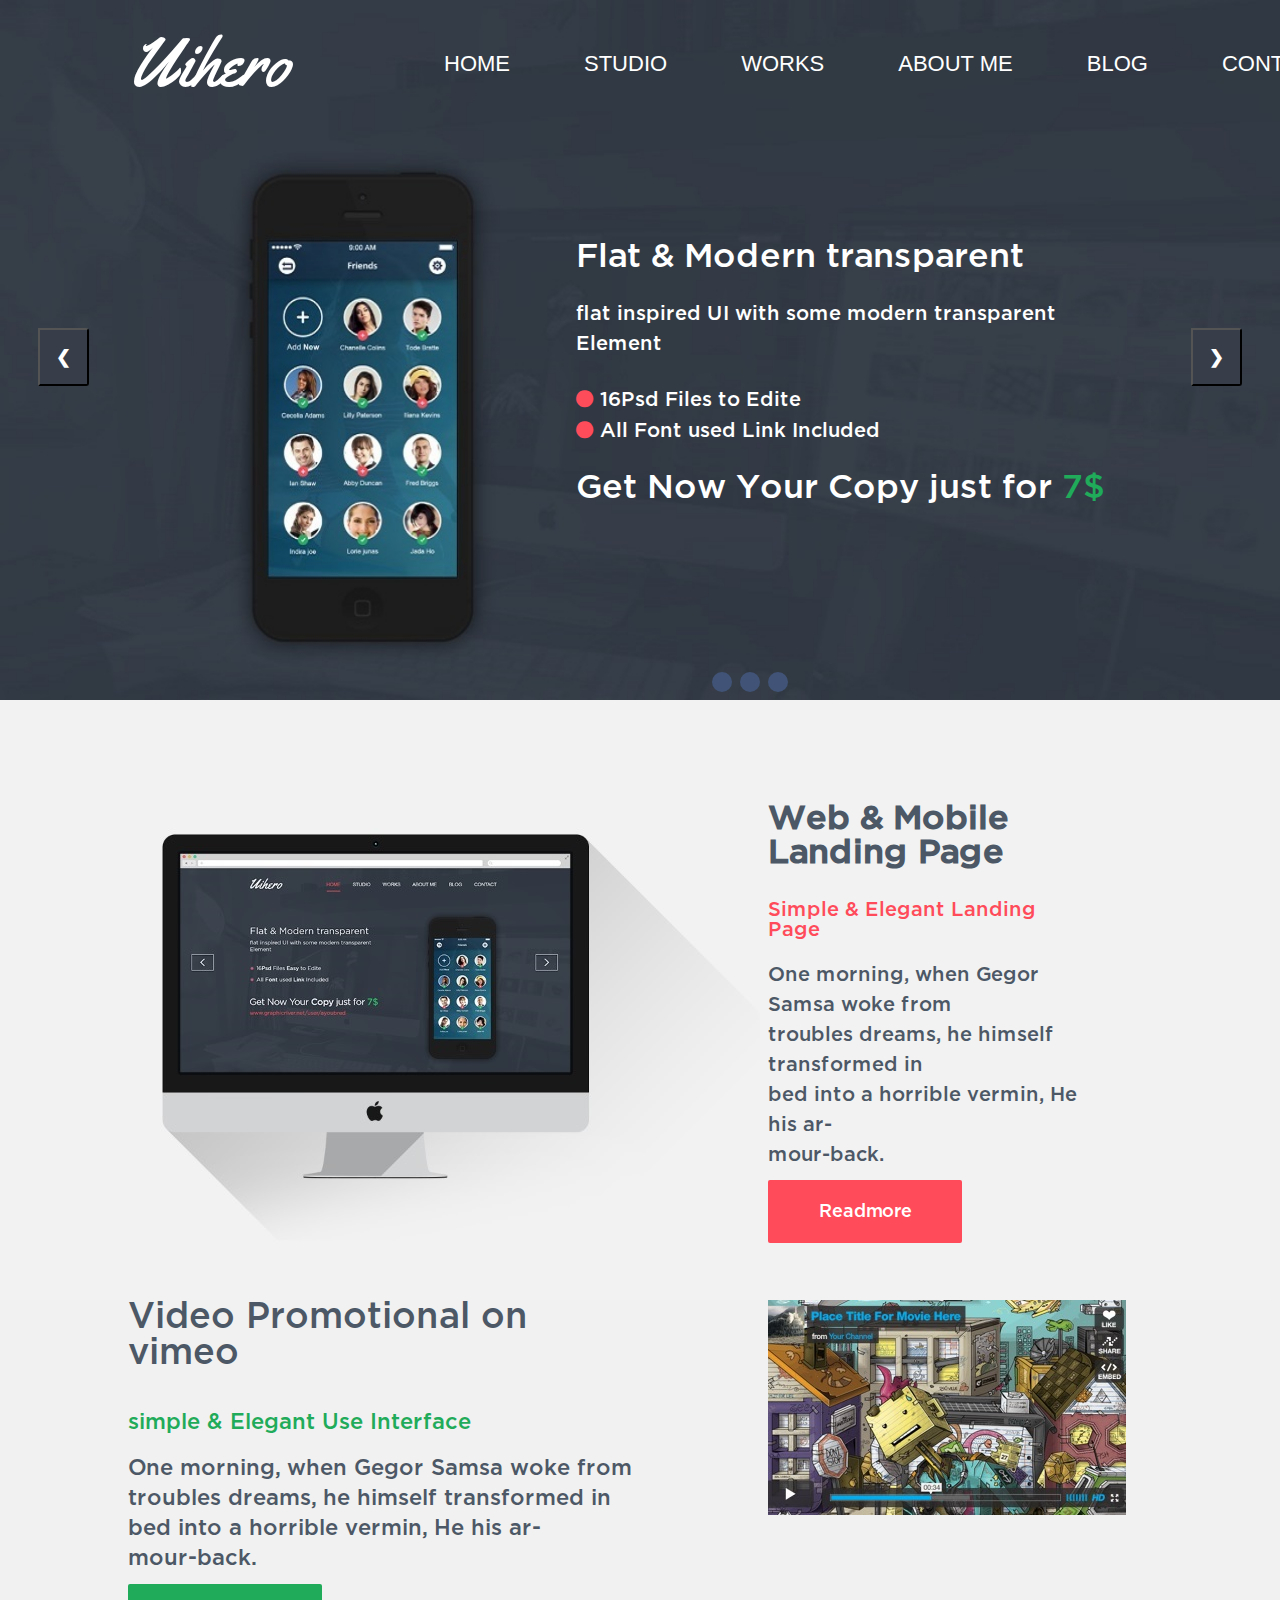
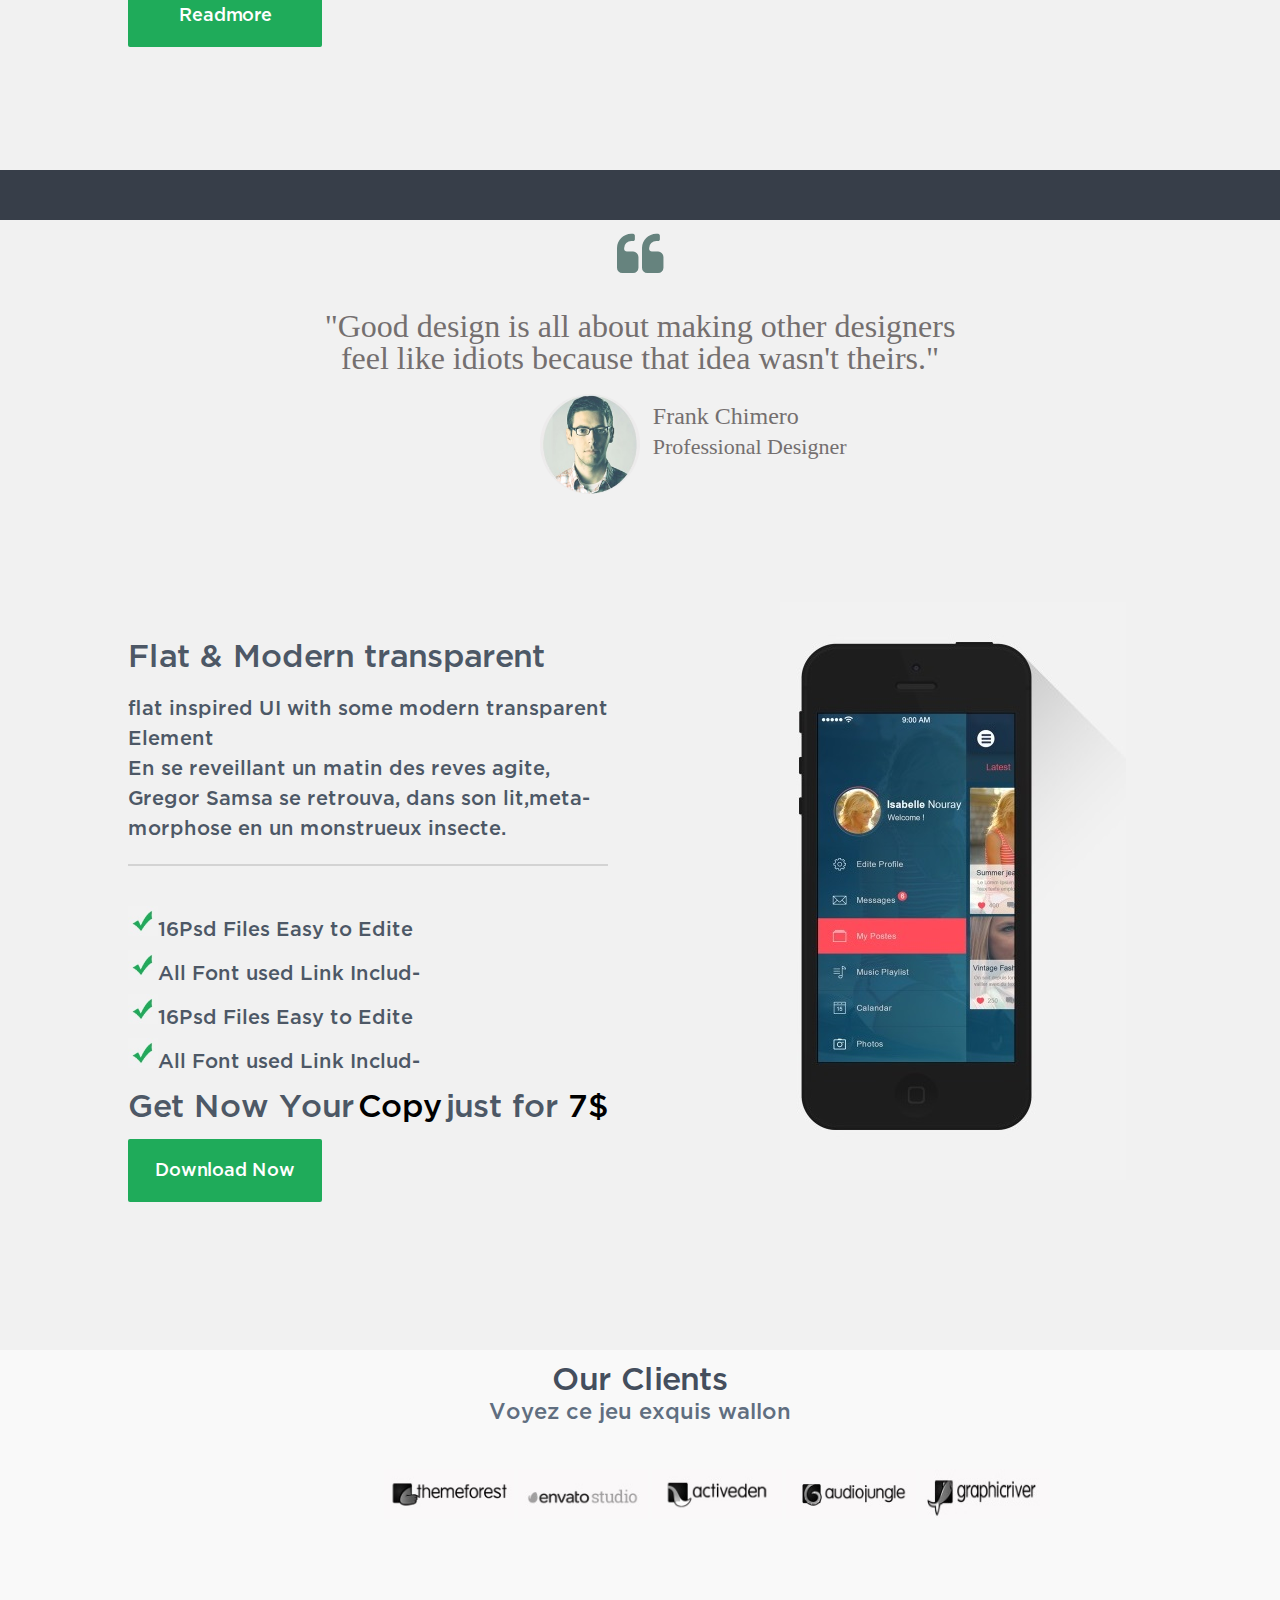
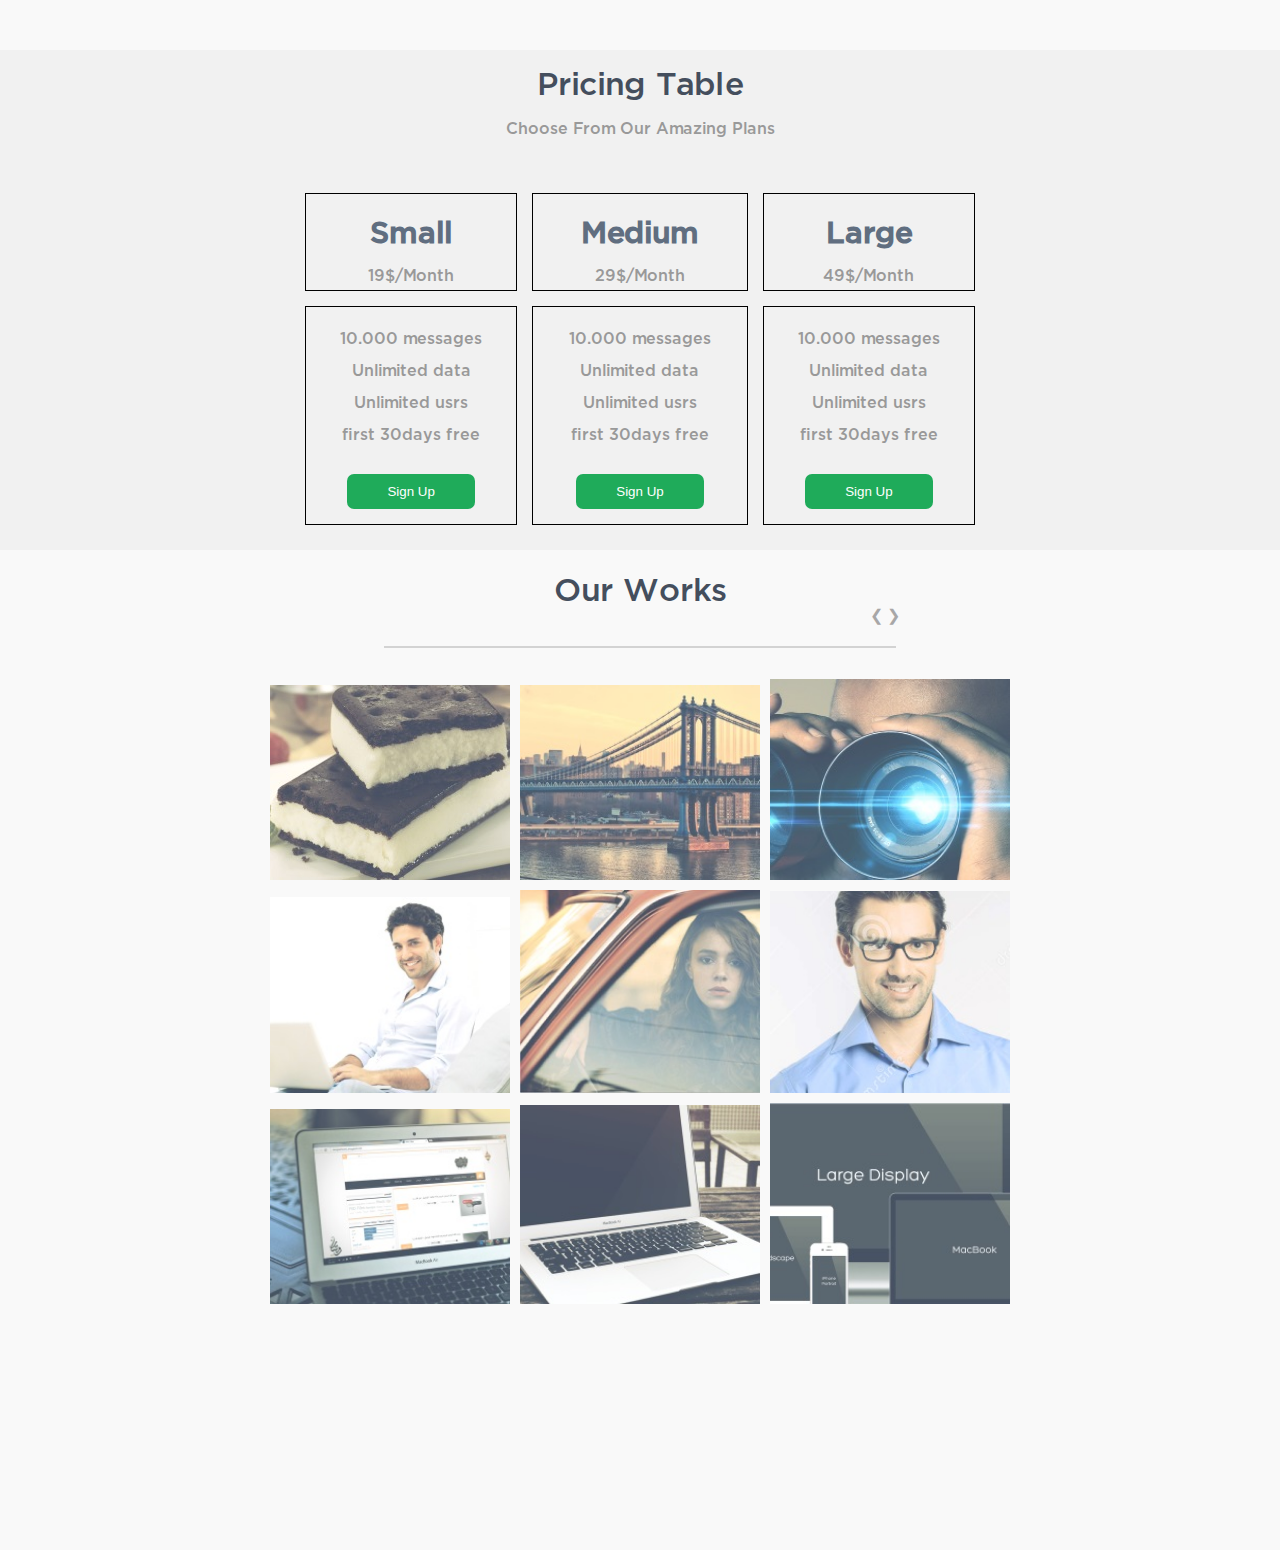
<file: Index.html>
<!DOCTYPE html>
<html lang="en">
<head>
    <meta charset="UTF-8">
    <title>Template</title>
    <link rel="stylesheet" href="./assets/Css/reset.css">
    <link rel="stylesheet" href="./assets/icons/css/font-awesome.min.css">

    <link rel="stylesheet" href="./assets/Css/Index.css">
</head>
<body>
<div class="container">
<div class="slideShow ">
    <nav>
        <div>
            <ul>
                <li>
                    <a href="http://google.com">HOME</a>
                </li>
            </ul>
            <ul>
                <li>
                    <a href="http://google.com">STUDIO</a>
                </li>
            </ul>
            <ul>
                <li>
                    <a href="http://google.com">WORKS</a>
                </li>
            </ul>
            <ul>
                <li>
                    <a href="http://google.com">ABOUT ME</a>
                </li>
            </ul>
            <ul>
                <li>
                    <a href="http://google.com">BLOG</a>
                </li>
            </ul>
            <ul>
                <li>
                    <a href="http://google.com">CONTACT</a>
                </li>
            </ul>
        </div>
    </nav>
    <div class="logo">
        <p>Uihero</p>
    </div>

    <div class="mySlides fade">
        <img src="assets/Images/HeaderBg.jpg" style="width:100%">
        <div class="slideShowText">
            <p class="Bold">Flat & Modern transparent</p>
            <p class="norm"> flat inspired UI with some modern transparent <br>Element</br></p>
            <ul>
                <li>
                    <p><i class="fa fa-circle"></i> 16Psd Files to Edite</p>
                </li>
                <li>
                    <p><i class="fa fa-circle"></i> All Font used Link Included</p>
                </li>
            </ul>
            <p class="Bold"> Get Now Your Copy just for <span Class="Green Bold"> 7$ </span></p>
        </div>
    </div>
    <div class="mySlides fade">
        <img src="assets/Images/Mobile.jpg" style="width:100%" >
        <div class="slideShowText">
            <p class="Bold">Flat & Modern transparent</p>
            <p class="norm"> flat inspired UI with some modern transparent <br>Element</br></p>
            <ul>
                <li>
                    <p><i class="fa fa-circle"></i> 16Psd Files to Edite</p>
                </li>
                <li>
                    <p><i class="fa fa-circle"></i> All Font used Link Included</p>
                </li>
            </ul>
            <p class="Bold"> Get Now Your Copy just for <span Class="Green Bold"> 7$ </span></p>
        </div>
    </div>
    <div class="mySlides fade">
        <img src="assets/Images/Responsive-Mobile-Friendly-WordPress-Slider.jpeg" style="width:100%">
        <div class="slideShowText">
            <p class="Bold">Flat & Modern transparent</p>
            <p class="norm"> flat inspired UI with some modern transparent <br>Element</br></p>
            <ul>
                <li>
                    <p><i class="fa fa-circle"></i> 16Psd Files to Edite</p>
                </li>
                <li>
                    <p><i class="fa fa-circle"></i> All Font used Link Included</p>
                </li>
            </ul>
            <p class="Bold"> Get Now Your Copy just for <span Class="Green Bold"> 7$ </span></p>
        </div>
    </div>

    <button class="next" onclick="plusSlides(-1)">&#10094;</button>
    <button class="prev" onclick="plusSlides(1)">&#10095;</button>

    <div  class="dots">
        <span class="dot" onclick="currentSlide(1)"></span>
        <span class="dot" onclick="currentSlide(2)"></span>
        <span class="dot" onclick="currentSlide(3)"></span>
    </div>
</div>
<script>
    var slideIndex = 1;
    showSlides(slideIndex);

    // Next/previous controls
    function plusSlides(n) {
        showSlides(slideIndex += n);
    }

    // Thumbnail image controls
    function currentSlide(n) {
        showSlides(slideIndex = n);
    }

    function showSlides(n) {
        var i;
        var slides = document.getElementsByClassName("mySlides");
        var dots = document.getElementsByClassName("dot");
        if (n > slides.length) {slideIndex = 1}
        if (n < 1) {slideIndex = slides.length}
        for (i = 0; i < slides.length; i++) {
            slides[i].style.display = "none";
        }
        for (i = 0; i < dots.length; i++) {
            dots[i].className = dots[i].className.replace(" active", "");
        }
        slides[slideIndex-1].style.display = "block";
        dots[slideIndex-1].className += " active";
    }

</script>
<section class="sectionOne">
        <div class="image"> <img src="assets/Images/Section1.jpg"></div>
        <div class="information1">
        <p class="Bold">Web & Mobile Landing Page</p>
        <p class="red">Simple & Elegant Landing Page</p>
        <p class="norm"> One morning, when Gegor Samsa woke from <br>troubles dreams, he himself transformed in<br> bed into a horrible vermin, He his ar-<br>mour-back.</p>
            <button type="button"><a href="#"> Readmore</a></button>
        </div>
    </section>
<div class="clearfix"></div>
<article class="sectionTwo">
        <div class="video"> <img src="./assets/Images/Section2.jpg"></div>

        <div class="information2">
            <p class="Bold">Video Promotional on vimeo</p>
            <p class="Green">simple & Elegant Use Interface</p>
            <p class="norm"> One morning, when Gegor Samsa woke from <br>troubles dreams, he himself transformed in<br> bed into a horrible vermin, He his ar-<br>mour-back.</p>
            <button type="button"><a href="#">Readmore</a> </button>
        </div>
    </article>
<div class="Bar"></div>
<div class="agent">
        <i class="fa fa-quote-left"></i>
        <p>"Good design is all about making other designers<br>feel like idiots because that idea wasn't theirs."</p>
        <div class="agentpic"><img src="assets/Images/agent.jpg">
        <span class="frank">Frank Chimero</span> <br><br>
            <span class="prof">Professional Designer</span>
        </div>
    </div>
<div class="clearfix"></div>
<div class="sectionThree">
    <div class="image">
        <img src="assets/Images/Section3.jpg">
    </div>
    <div class="text">
        <p class="Bold">Flat & Modern transparent</p>
        <p  class="norm">flat inspired UI with some modern transparent<br>Element<br>En se reveillant un matin des reves agite,<br>Gregor  Samsa se retrouva, dans son lit,meta-<br>morphose en un monstrueux insecte.</p>
        <div class="line"></div>
       
        <ul>
            <li><img src="assets/Images/tik.jpg">16Psd Files Easy to Edite</li>
            <li><img src="assets/Images/tik.jpg">All Font used Link Includ-</li>
            <li><img src="assets/Images/tik.jpg">16Psd Files Easy to Edite</li>
            <li><img src="assets/Images/tik.jpg">All Font used Link Includ-</li>
        </ul>
        <span class="Bold">Get Now Your</span> <span class="black" >Copy</span> <span class="Bold" >just for </span><span class="black"> 7$</span>
         <button type="button"><a href="#"> Download Now</a></button>
    </div>
</div>
<div class="ourClient">
        <p class="Bold">Our Clients</p>
        <p>Voyez ce jeu exquis wallon</p>
        <nav>
        <ul><li><a href="https://google.com"><img src="assets/Images/themorefast.jpg"  alt="themorefast"> </a></li></ul>
        <ul><li><a href="https://google.com"><img src="assets/Images/envato.jpg"  alt="envato"> </a></li></ul>
        <ul><li><a href="https://google.com"><img src="assets/Images/activeden.jpg"  alt="activeden"> </a></li></ul>
        <ul><li><a href="https://google.com"><img src="assets/Images/audio.jpg"  alt="audio"> </a></li></ul>
        <ul><li><a href="https://google.com"><img src="assets/Images/graphicriver.jpg"  alt="graphicriver"> </a></li></ul>
        </nav>
    </div>
<div class="pricingTable">
    <p class="Bold"> Pricing Table</p>
    <p> Choose From Our Amazing Plans</p>
 <table>
     <tr><th><p class="head">Small</p><p>19$/Month</p></th><th><p class="head">Medium</p><p>29$/Month</p></th><th><p class="head">Large</p><p>49$/Month</p></th></tr>
    <tr><td><p>10.000 messages<br><br>Unlimited data<br><br>Unlimited usrs<br><br>first 30days free</p> <button type="button"><a href="#"> Sign Up</a></button></td>
    <td><p> 10.000 messages<br><br>Unlimited data<br><br>Unlimited usrs<br><br>first 30days free</> <button type="button"><a href="#"> Sign Up</a></button></td>
    <td><p>10.000 messages<br><br>Unlimited data<br><br>Unlimited usrs<br><br>first 30days free</p> <button type="button"><a href="#"> Sign Up</a></button></td></tr>
 </table>
</div>
<div class="ourWorks">
    <p class="Bold"> Our Works</p>
    <div class="cursor">
    <a href="#" class="previous">&#10094;</a>
    <a href="#" class="Next">&#10095;</a>
    </div>
    <div class="line"></div>
    <table>
        <tr>
            <td><div class="hovereffect"> <img  src="assets/Images/ourworks1.jpg" alt="ourworks">
                <div class="overlay">
                    <h2>One morning, when Gregor <br> Samsa woke from troubled in</h2>
                    <p>
                        <a href="#"><img src="./assets/Images/hover.jpg"></a>
                    </p>
                </div>
            </div></td>
            <td><div class="hovereffect"> <img  src="assets/Images/ourworks2.jpg" alt="ourworks">
                <div class="overlay">
                    <h2>One morning, when Gregor <br> Samsa woke from troubled in</h2>
                    <p>
                        <a href="#"><img src="./assets/Images/hover.jpg"></a>
                    </p>
                </div>
            </div></td>
            <td><div class="hovereffect"> <img  src="assets/Images/ourworks3.jpg" alt="ourworks">
                <div class="overlay">
                    <h2>One morning, when Gregor <br> Samsa woke from troubled in</h2>
                    <p>
                        <a href="#"><img src="./assets/Images/hover.jpg"></a>
                    </p>
                </div>
            </div></td>
        </tr>
        <tr>
            <td><div class="hovereffect"> <img  src="assets/Images/ourworks4.jpg" alt="ourworks">
                <div class="overlay">
                    <h2>One morning, when Gregor <br> Samsa woke from troubled in</h2>
                    <p>
                        <a href="#"><img src="./assets/Images/hover.jpg"></a>
                    </p>
                </div>
            </div></td>
            <td><div class="hovereffect"> <img src="assets/Images/ourworks5.jpg" alt="ourworks">
                <div class="overlay">
                    <h2>One morning, when Gregor <br> Samsa woke from troubled in</h2>
                    <p>
                        <a href="#"><img src="./assets/Images/hover.jpg"></a>
                    </p>
                </div>
            </div></td>
            <td><div class="hovereffect"> <img  src="assets/Images/ourworks6.jpg" alt="ourworks">
                <div class="overlay">
                    <h2>One morning, when Gregor <br> Samsa woke from troubled in</h2>
                    <p>
                        <a href="#"><img src="./assets/Images/hover.jpg"></a>
                    </p>
                </div>
            </div></td>
        </tr>
        <tr>
            <td><div class="hovereffect"> <img src="assets/Images/ourworks7.jpg" alt="ourworks">
                <div class="overlay">
                    <h2>One morning, when Gregor <br> Samsa woke from troubled in</h2>
                    <p>
                        <a href="#"><img src="./assets/Images/hover.jpg"></a>
                    </p>
                </div>
            </div></td>
            <td><div class="hovereffect"> <img  src="assets/Images/ourworks8.jpg" alt="ourworks">
                <div class="overlay">
                    <h2>One morning, when Gregor <br> Samsa woke from troubled in</h2>
                    <p>
                        <a href="#"><img src="./assets/Images/hover.jpg"></a>
                    </p>
                </div>
            </div></td>
            <td><div class="hovereffect"> <img  src="assets/Images/ourworks9.jpg" alt="ourworks">
                <div class="overlay">
                    <h2>One morning, when Gregor <br> Samsa woke from troubled in</h2>
                    <p>
                        <a href="#"><img src="./assets/Images/hover.jpg"></a>
                    </p>
                </div>
            </div></td>
        </tr>
    </table>

</div>
</body>
</html>
</file>
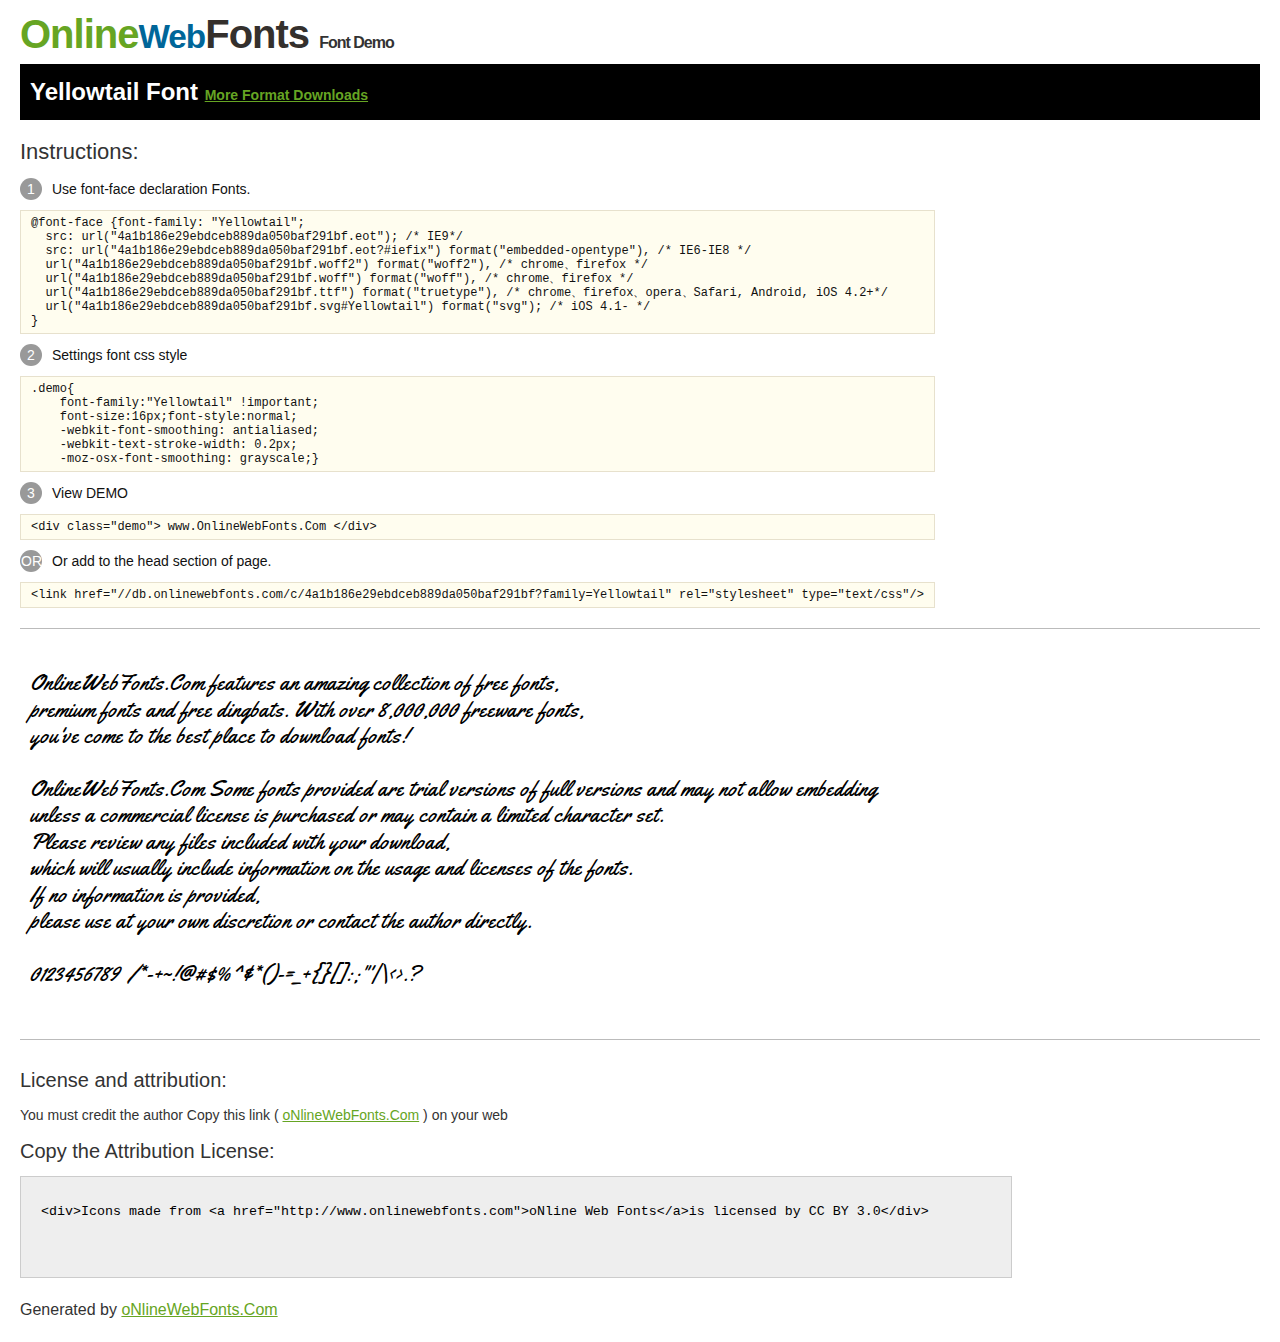
<file: assets/Fonts/Gotham-Font/Gotham-Font/@font-face/Demo.html>
<!DOCTYPE html>
<html>
<head>
<meta charset="utf-8"/>
<title>Yellowtail Font - OnlineWebFonts.COM</title>
<style type="text/css">
@font-face {font-family: "Yellowtail";
  src: url("4a1b186e29ebdceb889da050baf291bf.eot"); /* IE9*/
  src: url("4a1b186e29ebdceb889da050baf291bf.eot?#iefix") format("embedded-opentype"), /* IE6-IE8 */
  url("4a1b186e29ebdceb889da050baf291bf.woff2") format("woff2"), /* chrome、firefox */
  url("4a1b186e29ebdceb889da050baf291bf.woff") format("woff"), /* chrome、firefox */
  url("4a1b186e29ebdceb889da050baf291bf.ttf") format("truetype"), /* chrome、firefox、opera、Safari, Android, iOS 4.2+*/
  url("4a1b186e29ebdceb889da050baf291bf.svg#Yellowtail") format("svg"); /* iOS 4.1- */
}
*{margin:0;padding:0;list-style:none;}pre{border:solid 1px #e7e1cd;background-color:#fffdef;overflow:auto;font-size:12px;line-height:14px;margin-top:10px;margin-right:0;margin-bottom:10px;margin-left:0;padding-top:5px;padding-right:10px;padding-bottom:5px;padding-left:10px;}.demo pre{color:#000;line-height: 1.2em;font-family:"Yellowtail"!important;font-size:22px;background-color:#FFF;border-top-width:0px;border-right-width:0px;border-bottom-width:0px;border-left-width:0px;}body{font-family:sans-serif;line-height:1.5;font-size:16px;padding:20px;color:#333;}:hover,:before,:after{-webkit-transition:all 0.1s ease-in;-moz-transition:all 0.1s ease-in;-ms-transition:all 0.1s ease-in;-o-transition:all 0.1s ease-in;transition:all 0.1s ease-in;}*{-moz-box-sizing:border-box;-webkit-box-sizing:border-box;box-sizing:border-box;margin:0;padding:0;}a{color:#66A523;}h1.logo{font-size:40px;letter-spacing:-1px;margin-top:-16px;}h1.logo strong{font-size:16px;font-family:sans-serif;color:#333;}h1.logo a{color:#34302d;text-decoration:none;}h1.logo a span{color:#66A523;}h1.logo a small{color:#006699;}.info{float:left;font-size:14px;margin-top:15px;}.info ul{margin-left:0px;color:#111;margin-bottom:20px;}.info .exs{font-size:12px;color:#666;margin-left:35px;display:block;}.info ul li{margin-top:10px;list-style:none;}.info .numno{color:#fff;border-radius:20px;padding:1px;display:inline-block;width:22px;height:22px;text-align:center;margin-right:10px;background-color:#999999;}.info ul strong{font-weight:normal;color:#000;}.info .inst{font-size:22px;margin-bottom:10px;}.demo{float:left;width:100%;height:auto;border-top-width:1px;border-top-style:solid;border-top-color:#bbb;border-bottom-width:1px;border-bottom-style:solid;border-bottom-color:#bbb;padding-bottom:10px;}.demo .demo_svg{float:left;height:auto;width:100px;margin-right:5px;margin-left:5px;margin-bottom:10px;}.demo .demo_svg i{float:left;height:80px;width:80px;text-align:center;font-size:40px;margin-left:10px;line-height:80px;color:#777;}.demo .demo_svg .code{float:left;height:20px;width:100%;overflow:hidden;text-align:center;line-height:20px;font-size:11px;color:#666;}.demo .demo_svg .txt{float:left;height:20px;width:100%;font-size:11px;text-align:center;white-space:nowrap;overflow:hidden;line-height:20px;}.demo .demo_svg:hover i{font-size:60px;color:#333;}.by{padding-top:15px;float:left;width:100%;margin-top:10px;margin-right:0;margin-bottom:10px;margin-left:0;}.by{margin-bottom:10px;font-size:20px;}.by .attr{font-size:14px;color:#333;padding-top:10px;padding-bottom:10px;}textarea{width:80%;height:auto;border:1px solid #CCC;resize:none;background:#EEE;padding:20px;float:left;margin-top:10px;line-height:30px;}#footer{float:left;width:100%;margin-top:10px;padding-bottom:20px;}h2{background-color:#000;padding-top:10px;padding-bottom:10px;padding-left:10px;color:#FFF;}
</style>
</head>
<body>
<h1 class="logo"> <a href="http://www.onlinewebfonts.com/"> <span>Online</span><small>Web</small>Fonts</a> <strong>Font Demo</strong></h1>
<h2>
Yellowtail Font <a style="font-size:14px;" href="http://www.onlinewebfonts.com/download/4a1b186e29ebdceb889da050baf291bf" target="_blank">More Format Downloads</a></h2>
<div class="info">
  <div class="inst">Instructions:</div>
  <ul>
    <li>
      <p> <span class="numno">1</span>Use font-face declaration Fonts.<br />
        <span class="exs">
        <pre>
@font-face {font-family: "Yellowtail";
  src: url("4a1b186e29ebdceb889da050baf291bf.eot"); /* IE9*/
  src: url("4a1b186e29ebdceb889da050baf291bf.eot?#iefix") format("embedded-opentype"), /* IE6-IE8 */
  url("4a1b186e29ebdceb889da050baf291bf.woff2") format("woff2"), /* chrome、firefox */
  url("4a1b186e29ebdceb889da050baf291bf.woff") format("woff"), /* chrome、firefox */
  url("4a1b186e29ebdceb889da050baf291bf.ttf") format("truetype"), /* chrome、firefox、opera、Safari, Android, iOS 4.2+*/
  url("4a1b186e29ebdceb889da050baf291bf.svg#Yellowtail") format("svg"); /* iOS 4.1- */
}
</pre>
      </span> 
    </li>
    <li>
      <p> <span class="numno">2</span>Settings font css style <br />
      <span class="exs">
<pre>
.demo{
    font-family:"Yellowtail" !important;
    font-size:16px;font-style:normal;
    -webkit-font-smoothing: antialiased;
    -webkit-text-stroke-width: 0.2px;
    -moz-osx-font-smoothing: grayscale;}
</pre>
      </span> 
    </li>
    <li>
      <p> <span class="numno">3</span>View DEMO <br />
      <span class="exs"><pre>
&lt;div class="demo"&gt; www.OnlineWebFonts.Com &lt;/div&gt;
</pre></span> 
    </li>
    <li>
      <p> <span class="numno">OR</span>Or add to the head section of page. <br />
      <span class="exs"><pre>
&lt;link href="//db.onlinewebfonts.com/c/4a1b186e29ebdceb889da050baf291bf?family=Yellowtail" rel="stylesheet" type="text/css"/&gt;
</pre></span> 
    </li>
  </ul>
</div>
<div class="demo">
<pre>

OnlineWebFonts.Com features an amazing collection of free fonts,
premium fonts and free dingbats. With over 8,000,000 freeware fonts, 
you've come to the best place to download fonts! 

OnlineWebFonts.Com Some fonts provided are trial versions of full versions and may not allow embedding 
unless a commercial license is purchased or may contain a limited character set. 
Please review any files included with your download, 
which will usually include information on the usage and licenses of the fonts. 
If no information is provided, 
please use at your own discretion or contact the author directly. 

0123456789  /*-+~!@#$%^&*()-=_+{}[]:;"'|\<>.?

</pre>
</div>

<div class="by">
<div class="by_title">License and attribution:</div>
<div class="attr">You must credit the author Copy this link ( <a href="http://www.onlinewebfonts.com" target="_blank">oNlineWebFonts.Com</a> ) on your web </div><div class="usetitle">Copy the Attribution License:</div>
<textarea onclick="this.focus();this.select();">&lt;div&gt;Icons made from &lt;a href="http://www.onlinewebfonts.com"&gt;oNline Web Fonts&lt;/a&gt;is licensed by CC BY 3.0&lt;/div&gt;</textarea>
</div>
<div id="footer">
    <div>Generated by <a href="http://www.onlinewebfonts.com" target="_blank">oNlineWebFonts.Com</a></div>
</div>
</body>
</html>
</file>
<file: assets/Css/Index.css>
:root{
    --whiteColor :#ffffff;
    --redColor:  #ff4b5a;
    --GreenColor:#1fab5a;
    --darkBlue: #373e49;
    --fontColor:#4d5866;
}
@media only screen and (max-width: 900px) {
    .body {
        width: 100%;
    }

    .column {
        width: 100%;
    }
}
body {
    background-color: var(--whiteColor);
    direction: ltr;
    box-sizing: border-box;
}
@font-face {
    font-family: 'Gotham';
    src: url('../Fonts/Gotham-Font/Gotham-Font/Gotham-Medium.eot'); /* IE9 Compat Modes */
    src: url('../Fonts/Gotham-Font/Gotham-Font/Gotham-Medium.eot?#iefix') format('embedded-opentype'), /* IE6-IE8 */
    url('../Fonts/Gotham-Font/Gotham-Font/Gotham-Medium.woff') format('woff'), /* Pretty Modern Browsers */
    url('../Fonts/Gotham-Font/Gotham-Font/Gotham-Medium.ttf')  format('truetype'), /* Safari, Android, iOS */
    url('../Fonts/Gotham-Font/Gotham-Font/Gotham-Medium.svg#svgFontName') format('svg'); /* Legacy iOS */
}
@font-face {
    font-family: 'Arial';
    url('../Fonts/Gotham-Font/Gotham-Font/arial.ttf')  format('truetype'), /* Safari, Android, iOS */
}
@font-face {
    font-family: 'Yellowtail';
    src: url('../Fonts/Gotham-Font/Gotham-Font/Yellowtail.eot'); /* IE9 Compat Modes */
    src: url('../Fonts/Gotham-Font/Gotham-Font/Yellowtail.eot?#iefix') format('embedded-opentype'), /* IE6-IE8 */
    url('../Fonts/Gotham-Font/Gotham-Font/Yellowtail.woff') format('woff'), /* Pretty Modern Browsers */
    url('../Fonts/Gotham-Font/Gotham-Font/Yellowtail.ttf')  format('truetype'), /* Safari, Android, iOS */
    url('../Fonts/Gotham-Font/Gotham-Font/Yellowtail.svg#svgFontName') format('svg'); /* Legacy iOS */
}
*{
    margin: 0;
    padding: 0;
    box-sizing: border-box;
}
a{ text-decoration: none;}
.container{
    margin: auto;
    width: 100%;
    height: 4700px;
    background-color: #f1f1f1;
}
.clearfix{
    float: none;
    clear: both;
}
.slideShow{
    height: 700px;
    position: relative;
    margin: auto;
    width: 100%;
}
.slideShow .mySlides img{
    height: 700px;
}
.logo{
    position: absolute;
    z-index: 1;
    top:8%;
    display: inline-block;
    left:10%;
    font-size: 68px;
    line-height: 15px;
    color: var(--whiteColor);
    font-family: Yellowtail;
    text-align: center;
    width: 10%;
}
.slideShow nav{
    top: 8%;
    display: inline-block;
    left: 30%;
    z-index: 1;
    position: absolute;
    width: 90%;
}
.slideShow nav ul{
    display: inline-block;
}
.slideShow nav ul li{
    padding-left: 50px ;
    top: 0;
}
.slideShow nav ul li a{
    text-align: center;
    text-decoration: none;
    color: var(--whiteColor);
    width: 101px;
    height: 38px;
    border-radius: 19px;
    padding-top: 5px;
    padding-bottom: 5px;
    padding-left: 10px;
    padding-right: 10px;
    font-family: Arial, serif;
    font-size: 22px;
    letter-spacing: 0px;
    line-height: 15px;

}
.slideShow nav ul li a:hover{
    background-color: var(--redColor);
}
.mySlides {display:none;}
.prev {
    cursor: pointer;
    position: absolute;
    top:50%;
    width: auto;
    margin-top: -22px;
    padding: 16px;
    color: var(--whiteColor);
    background-color: var(--darkBlue);
    font-weight: bold;
    font-size: 18px;
    transition: 0.6s ease;
    border-radius: 0 3px 3px 0;
    user-select: none;
    right: 3%;
}
.next {
    cursor: pointer;
    position: absolute;
    top: 50%;
    width: auto;
    margin-top: -22px;
    padding: 16px;
    color: var(--whiteColor);
    background-color: var(--darkBlue);
    font-weight: bold;
    font-size: 18px;
    transition: 0.6s ease;
    border-radius: 0 3px 3px 0;
    user-select: none;
    left: 3%;
}
.prev:hover, .next:hover {
    background-color: #6d7d92;
}
.slideShow .slideShowText{
    position: absolute;
    z-index: 1;
    color: white;
    top:30%;
    left:45%;
}
.slideShowText .Bold{
    padding-top:30px;
    font-family: "Gotham";
    font-size: 34px;
}
.slideShowText .norm{
    padding-top:25px;
    font-size: 20px;
    font-family: "Gotham";
    line-height: 30px;
}
.slideShowText ul{
    padding-top:20px;
}
.slideShowText ul li p{
    padding-top:10px;
    font-size: 20px;
    font-family: "Gotham";
}
.slideShowText ul li p i {
    width: 13px;
    height: 13px;
    color: #ff4c5b;
    margin-right:5px;
}
.dots{
    position: absolute;
    margin: -33px 700px;
    text-align: center;
    display: inline-block;
    width: 100px;
}
.dot {
    cursor: pointer;
    height: 20px;
    width: 20px;
    margin: 2px 2px;
    background-color: #415477;
    border-radius: 50%;
    display: inline-block;
    transition: background-color 0.6s ease;
}
.dot:hover{
    background-color: #6d7d92;
}
.fade {
    -webkit-animation-name: fade;
    -webkit-animation-duration: 1.5s;
    animation-name: fade;
    animation-duration: 1.5s;
}
@-webkit-keyframes fade {
    from {opacity: .4}
    to {opacity: 1}
}
@keyframes fade {
    from {opacity: .4}
    to {opacity: 1}
}
section.sectionOne {
    height: 600px;
    width: 100%;
    position: relative;
}
section.sectionOne .image{
    position: absolute;
    display: inline-block;
    width: 15%;
}
section.sectionOne .information1{
    float: right;
    padding-top: 8%;
    display: inline-block;
    position: absolute;
    width: 85%;
    padding-left: 60%;
}
section button a {
    color: var(--whiteColor);
}
section button {
    background-color: var(--redColor);
    padding: 10px 30px 10px 30px;
    border: none;
    margin-top: 10px;
    width: 194px;
    height: 63px;
    border-radius: 2px;
    font-family: Gotham;
    font-size: 18px;
}
p.red{
     color: var(--redColor);
    padding-top: 30px;
     font-size:20px ;
    font-family: Gotham;
 }
section.sectionOne .information1 p.Bold{
     font-weight: bold;
     font-size: 34px;
    color: var(--fontColor);
    font-family: Gotham;
 }
section.sectionOne .information1 p.norm{
    font-size: 20px;
    padding-top: 20px;
    color: var(--fontColor);
    font-family: Gotham;
    line-height: 30px;
}
.Green{
    color: var(--GreenColor);
}
p.Green{
    margin-top: 10px;
}
article.sectionTwo{
    width: 100%;
    height: 10%;
    background-color: #f1f1f1;
    position: relative;
}
article.sectionTwo .video{
    width: 50%;
    float: right;
    padding-left: 60%;
    display: inline-block;
    height: 300px;
    position: absolute;
}
article.sectionTwo .information2{
    display: inline-block;
    position: absolute;
    padding-left:10% ;
    width: 50%;
}
article.sectionTwo .information2 p.Bold{
    font-size: 36px;
    color: var(--fontColor);
    font-family: Gotham;
}
article.sectionTwo .information2 p.Green{
    font-size: 22px;
    font-family: Gotham;
    color: var(--GreenColor);
    padding-top: 30px;
}
article.sectionTwo .information2 p.norm{
    font-size: 22px;
    padding-top: 20px;
    color: var(--fontColor);
    font-family: Gotham;
    line-height: 30px;
}
article button{
    color:var(--whiteColor);
    background-color: var(--GreenColor);
    padding: 10px 25px 10px 25px;
    border: none;
    margin-top: 10px;
    width: 194px;
    height: 63px;
    border-radius: 2px;
    font-family: Gotham;
    font-size: 18px;
}
article button a{
    color: var(--whiteColor);
}
.Bar{
    display: block;
    height: 50px;
    background-color: var(--darkBlue);
}
.agent{
    text-align: center;
    padding-top: 10px;
    margin-bottom: 50px;
    background-color: #f1f1f1;
    height: 400px;
    width: 100%;
}
.agent i.fa{
    font-size: 50px;
    color: #66837e;
}
.agent p{
    padding-top: 30px;
    font-size: 32px;
    color: #746f6f;
}
.agent img{
    margin-top: 20px;
    border-radius: 50%;
    position: absolute;
    right: 50%;
    height: 100px;
    width: 100px;
    display: inline-block;
}
.agent span.frank {
    position: absolute;
    left: 51%;
    padding-top: 30px;
    display: inline-block;
    font-size: 24px;
    color:#746f6f;
}
.agent span.prof {
    position: absolute;
    left: 51%;
    padding-top: 30px;
    display: inline-block;
    font-size: 22px;
    color: #746f6f;
}
.agent .agentpic{
    position: relative;
}
.sectionThree{
    height: 680px;
    position: relative;

}
.sectionThree .image{
    display: inline-block;
    position: absolute;
    right:12%;
    top: -10%;
}
.sectionThree .text {
    padding-left:10% ;
    top:-7%;
    position: absolute;
}
.sectionThree .text p.Bold {
    margin-top: 20px;
    color: var(--fontColor);
    font-family: Gotham;
    font-size: 32px;
}
.sectionThree .text span.Bold {
    color: var(--fontColor);
    font-family: Gotham;
    font-size: 32px;

}
.sectionThree .text span.black{
    color: black;
    font-family: Gotham;
    font-size: 32px;

}
.sectionThree .text p.norm {
    margin-top: 20px;
    color: var(--fontColor);
    font-family: Gotham;
    font-size: 20px;
    line-height: 30px;
    margin-bottom:20px ;
}
.sectionThree .text .line{
    border: 1px solid lightgray;
}
.sectionThree .text ul{
    padding-top: 30px;
    padding-bottom: 20px;
}
.sectionThree .text ul li{
    padding-top: 10px;
    font-size: 20px;
    color: var(--fontColor);
    font-family: Gotham;
}
.sectionThree .text ul li img{
    width: 30px;
    height: 30px;

}
.sectionThree .text button a {
    color: var(--whiteColor);
}
.sectionThree .text button {
    padding: 10px 20px 10px 20px;
    background-color: var(--GreenColor);
    border: none;
    margin-top: 15px;
    width: 194px;
    height: 63px;
    border-radius: 2px;
    font-family: Gotham;
    font-size: 18px;
    display: block;
}
.ourClient{
    margin: auto;
    background-color: #F9F9F9;
    height: 300px;
    width: 100%;
}
.ourClient p.Bold{
    text-align: center;
    padding-top: 15px;
    color: #444e5d;
    font-size: 32px;
    font-family: Gotham;
}
.ourClient p{
    text-align: center;
    padding-top: 5px;
    color:#606e80;
    font-size: 22px;
    font-family: Gotham;
}
.ourClient nav{
    padding-left: 30%;
    width: 100%;
}
.ourClient nav ul{
    display: inline-block;
    padding-top: 5%;
}
.ourClient nav ul li a img{
    width: 130px;
    height: 50px;
}
.pricingTable {
 text-align: center;
    height: 500px;
}
.pricingTable table{
    width: 700px;
    border-spacing: 15px;
    border-collapse: separate;
    margin: auto;
    padding-top: 40px;
    height: 400px;
}
.pricingTable p.Bold{
    font-size: 32px;
    color: #444e5d;
    font-family: Gotham;

}
.pricingTable p{
    color: #999999;
    font-family: "Gotham";
    font-size: 16px;
    padding-top: 20px;
}
tr, td, th{
    border: 1px solid black;
    padding: 5px;
}
th, td{
    width: 250px;
}
table P.head{
    font-size: 30px;
    color: #606e80;
    font-family: "Gotham";
    font-weight: bold;
}
table P.content{
    padding-top: 30px;
    padding-bottom: 15px;
    padding-right: 15px;
    padding-left: 15px;
    color: var(--fontColor);
}
.pricingTable table button a {
    color: var(--whiteColor);
}
.pricingTable table button {
    padding: 10px 40px 10px 40px;
    background-color: var(--GreenColor);
    border: none;
    margin-top: 30px;
    margin-bottom: 10px;
    border-radius: 7px;
}
.ourWorks{
    height: 1000px;
    padding-top: 2%;
    background-color: #F9F9F9;
    position: relative;
}
.ourWorks .cursor{
    width: 100%;
    left: 68%;
    position: absolute;

}
.ourWorks a{
    text-decoration: none;
    right:30%
    padding: 8px 16px;
    color:#a8a7a7;
}
.ourWorks a:hover{
    color:#f96b61;
}
.ourWorks .line{
    border: 1px solid lightgray;
    margin-left:30%;
    margin-right:30%;
    margin-top: 3%;
    color:lightgray;
}
.ourWorks p.Bold{
    text-align: center;
    font-family: Gotham;
    font-size: 32px;
    color:#444e5d;
}
.ourWorks table {
    border: none;
    margin: auto;
    margin-top: 2%;
    position: relative;
}
.ourWorks table tr  {
    border: none;
}
.ourWorks table tr td {
    border: none;
}
.hovereffect {
    width: 100%;
    height: 100%;
    float: left;
    overflow: hidden;
    position: relative;
    text-align: center;
    cursor: default;
    background-color: red;
}
.hovereffect .overlay {
    width: 100%;
    height: 100%;
    position: absolute;
    overflow: hidden;
    top: 0;
    left: 0;
    padding: 1.5em;
    text-align: center;
}
.hovereffect img {
    display: block;
    position: relative;
    width: 100%;
    -webkit-transition: opacity 0.35s, -webkit-transform 0.45s;
    transition: opacity 0.35s, transform 0.45s;
}
.hovereffect h2 {
    color: #fff;
    position: relative;
    font-size: 12px;
    background-color: transparent;
    padding: 5% 0 10px 0;
    text-align: center;
    opacity: 0;
    filter: alpha(opacity=0);
    -webkit-transition: opacity 0.35s, -webkit-transform 0.45s;
    transition: opacity 0.35s, transform 0.45s;
    -webkit-transform: translate3d(-20px,0,0);
    transform: translate3d(-20px,0,0);
    font-family: Gotham;
}
.hovereffect p img {
    width: 60px;
    height: 60px;
    border-radius: 45px;
    padding: 5% 0 10px 0;
    position: relative;
    left: 35%;
    bottom: 35%;
}
.hovereffect .overlay:before {
    position: absolute;
    top: 10px;
    right: 10px;
    bottom: 10px;
    left: 10px;
    border: 1px solid #fff;
    content: '';
    opacity: 0;
    filter: alpha(opacity=0);
    -webkit-transition: opacity 0.35s, -webkit-transform 0.45s;
    transition: opacity 0.35s, transform 0.45s;
    -webkit-transform: translate3d(-20px,0,0);
    transform: translate3d(-20px,0,0);
}
.hovereffect a, .hovereffect p {
    color: #FFF;
    opacity: 0;
    filter: alpha(opacity=0);
    -webkit-transition: opacity 0.35s, -webkit-transform 0.45s;
    transition: opacity 0.35s, transform 0.45s;
    -webkit-transform: translate3d(-10px,0,0);
    transform: translate3d(-10px,0,0);
}
.hovereffect:hover img {
    opacity: 0.6;
    filter: alpha(opacity=60);
}
.hovereffect:hover .overlay:before,
.hovereffect:hover a, .hovereffect:hover p,  .hovereffect:hover h2 {
    opacity: 1;
    filter: alpha(opacity=100);
    -webkit-transform: translate3d(0,0,0);
    transform: translate3d(0,0,0);
}
</file>
